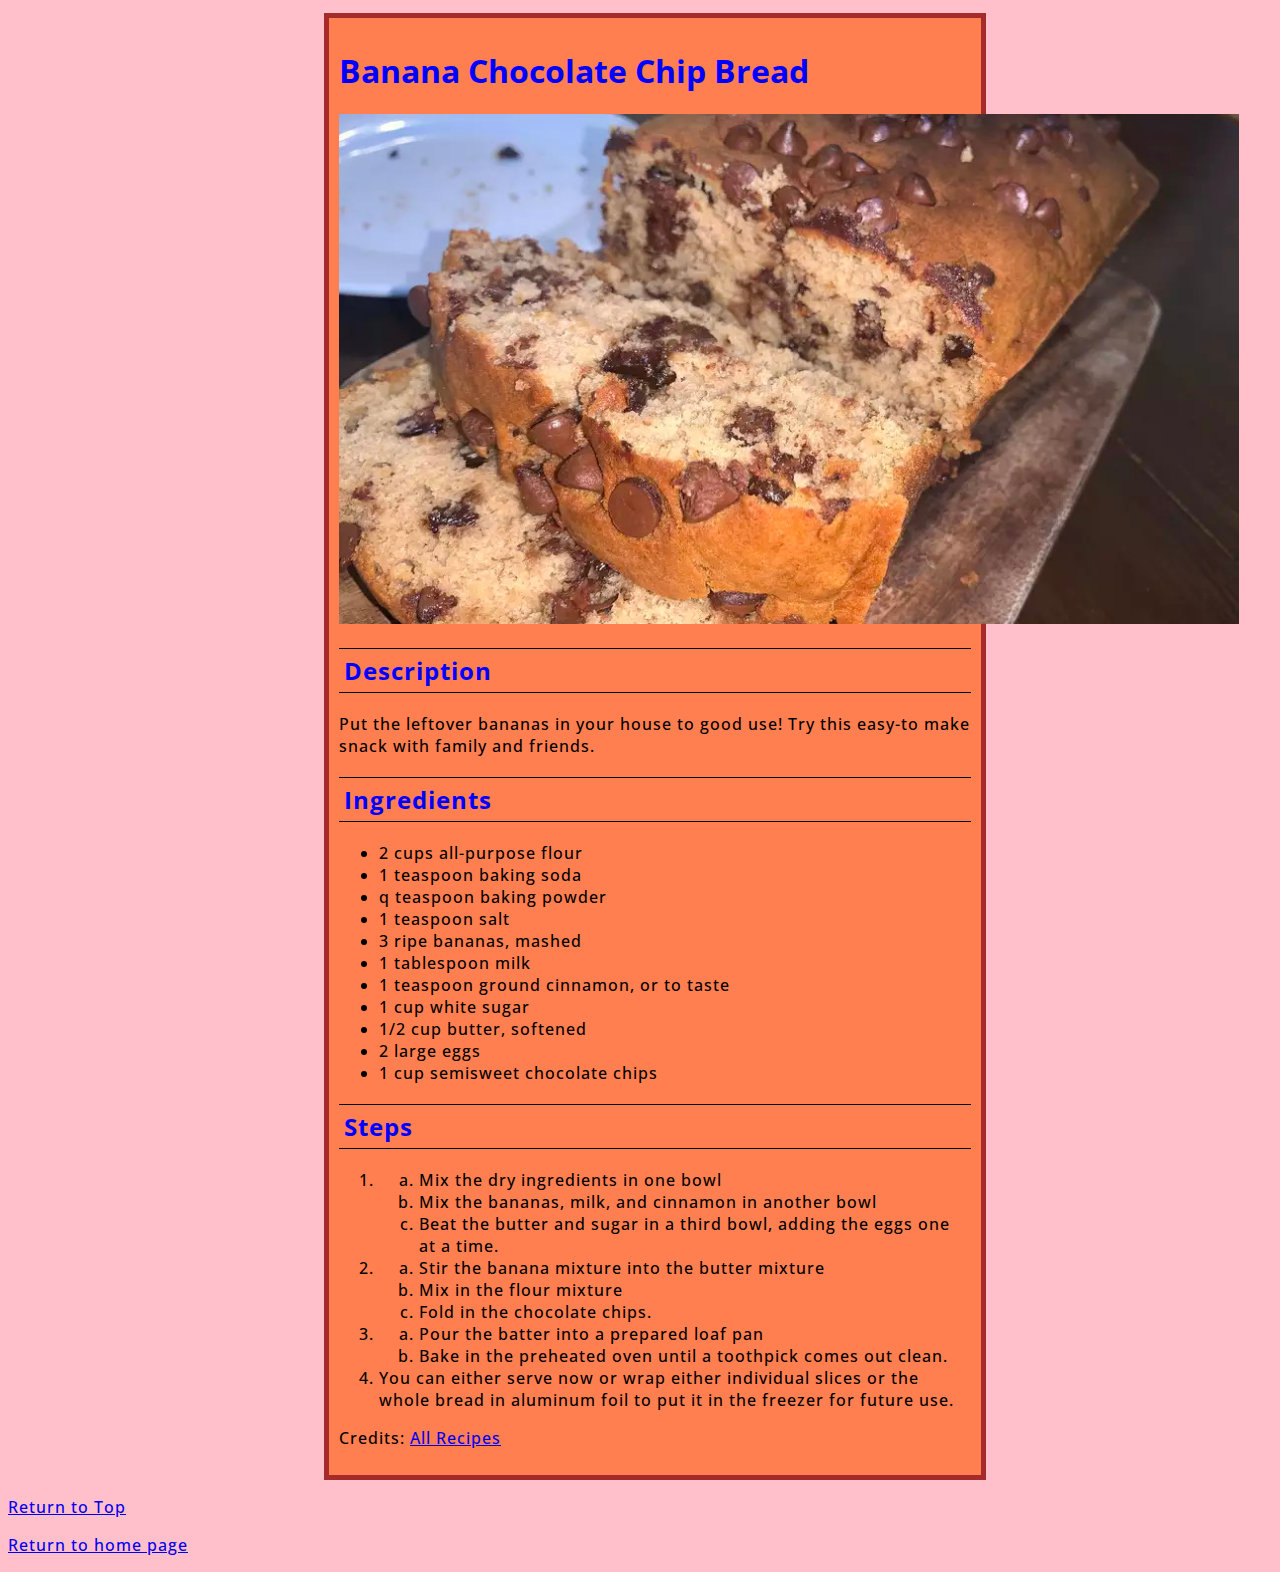
<file: recipes/banana-bread.html>
<!DOCTYPE html>
<html lang="en">
  <head>
    <meta charset="utf-8">
    <link rel="stylesheet" href="./styles/all-recipe-style.css">
    <link rel="stylesheet" href="./styles/banana-bread.css">

    <link rel="preconnect" href="https://fonts.googleapis.com">
    <link rel="preconnect" href="https://fonts.gstatic.com" crossorigin>
    <link href="https://fonts.googleapis.com/css2?family=Open+Sans:wght@300;400&display=swap" rel="stylesheet">
  </head>
  <body>
    <div class="recipe-card">
      <h1>Banana Chocolate Chip Bread</h1>
      <img src="../images/banana-bread.jpg" alt="photo of a banana chocolate chip bread" width="900px" height="510px">
      <h2>Description</h2>
      <p>Put the leftover bananas in your house to good use! Try this easy-to make snack with family and friends.</p>
      <h2>Ingredients</h2>
      <ul>
        <li>2 cups all-purpose flour</li>
        <li>1 teaspoon baking soda</li>
        <li>q teaspoon baking powder</li>
        <li>1 teaspoon salt</li>
        <li>3 ripe bananas, mashed</li>
        <li>1 tablespoon milk</li>
        <li>1 teaspoon ground cinnamon, or to taste</li>
        <li>1 cup white sugar</li>
        <li>1/2 cup butter, softened</li>
        <li>2 large eggs</li>
        <li>1 cup semisweet chocolate chips</li>
      </ul>
      <h2>Steps</h2>
      <ol>
        <li>
          <ol type="a">
            <li>Mix the dry ingredients in one bowl</li>
            <li>Mix the bananas, milk, and cinnamon in another bowl</li>
            <li>Beat the butter and sugar in a third bowl, adding the eggs one at a time.</li>
          </ol>
        </li>
        <li>
          <ol type="a">
            <li>Stir the banana mixture into the butter mixture</li>
            <li>Mix in the flour mixture</li>
            <li>Fold in the chocolate chips.</li>
          </ol>
        </li>
        <li>
          <ol type="a">
            <li>Pour the batter into a prepared loaf pan</li>
            <li>Bake in the preheated oven until a toothpick comes out clean.</li>
          </ol>
        </li>
        <li>You can either serve now or wrap either individual slices or the whole bread in aluminum foil to put it in the freezer for future use.</li>
      </ol>
      <p>Credits: <a href="https://www.allrecipes.com/recipe/230482/banana-chocolate-chip-bread/">All Recipes</a></p>
    </div>
    <p><a href="banana-bread.html">Return to Top</a></p><!-- try to make this into an arrowhead on right side of the page later -->
    <p><a href="../index.html">Return to home page</a></p>
  </body>
</html>
</file>
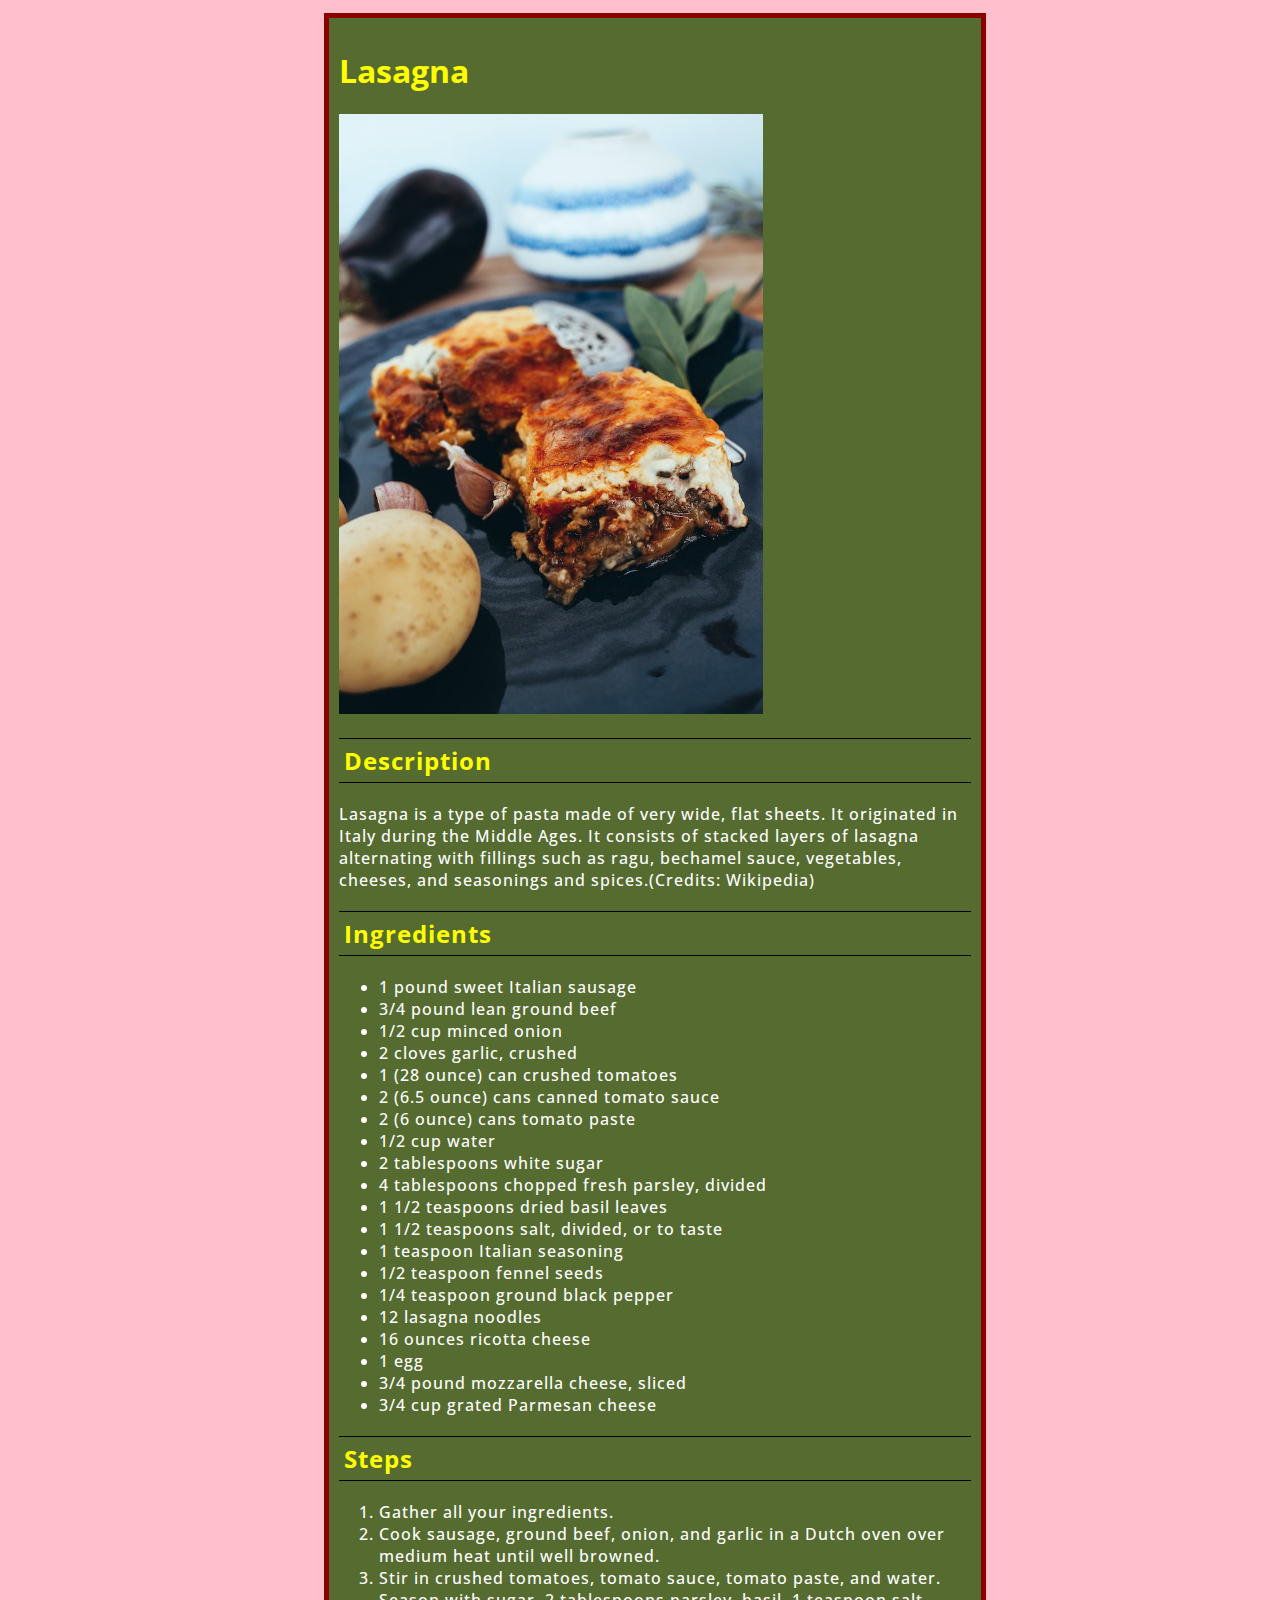
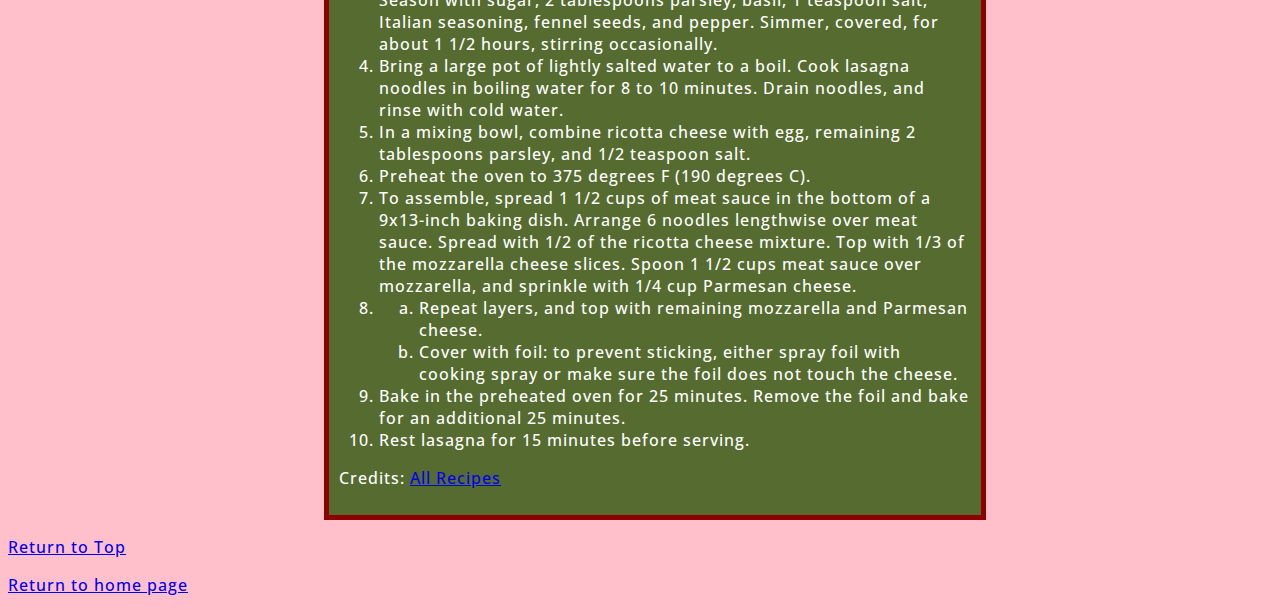
<file: recipes/lasagna.html>
<!DOCTYPE html>
<html lang="en">
  <head>
    <meta charset="utf-8">
    <link rel="stylesheet" href="./styles/all-recipe-style.css">
    <link rel="stylesheet" href="./styles/lasagna.css">
    
    <link rel="preconnect" href="https://fonts.googleapis.com">
    <link rel="preconnect" href="https://fonts.gstatic.com" crossorigin>
    <link href="https://fonts.googleapis.com/css2?family=Open+Sans:wght@300;400&display=swap" rel="stylesheet">
  </head>
  <body>
    <div class="recipe-card">
      <h1>Lasagna</h1>
      <img src="../images/lasagna.jpg" alt="a photo of lasagna" width="424" height="600">
      <h2>Description</h2>
      <p>Lasagna is a type of pasta made of very wide, flat sheets. It originated in Italy during the Middle Ages. It consists of stacked layers of lasagna alternating with fillings such as ragu, bechamel sauce, vegetables, cheeses, and seasonings and spices.(Credits: Wikipedia)</p>
      <h2>Ingredients</h2>
      <ul>
        <li>1 pound sweet Italian sausage</li>
        <li>3/4 pound lean ground beef</li>
        <li>1/2 cup minced onion</li>
        <li>2 cloves garlic, crushed</li>
        <li>1 (28 ounce) can crushed tomatoes</li>
        <li>2 (6.5 ounce) cans canned tomato sauce</li>
        <li>2 (6 ounce) cans tomato paste</li>
        <li>1/2 cup water</li>
        <li>2 tablespoons white sugar</li>
        <li>4 tablespoons chopped fresh parsley, divided</li>
        <li>1 1/2 teaspoons dried basil leaves</li>
        <li>1 1/2 teaspoons salt, divided, or to taste</li>
        <li>1 teaspoon Italian seasoning</li>
        <li>1/2 teaspoon fennel seeds</li>
        <li>1/4 teaspoon ground black pepper</li>
        <li>12 lasagna noodles</li>
        <li>16 ounces ricotta cheese</li>
        <li>1 egg</li>
        <li>3/4 pound mozzarella cheese, sliced</li>
        <li>3/4 cup grated Parmesan cheese</li>
      </ul>
      <h2>Steps</h2>
      <ol>
        <li>Gather all your ingredients.</li>
        <li>Cook sausage, ground beef, onion, and garlic in a Dutch oven over medium heat until well browned.</li>
        <li>Stir in crushed tomatoes, tomato sauce, tomato paste, and water. Season with sugar, 2 tablespoons parsley, basil, 1 teaspoon salt, Italian seasoning, fennel seeds, and pepper. Simmer, covered, for about 1 1/2 hours, stirring occasionally.</li>
        <li>Bring a large pot of lightly salted water to a boil. Cook lasagna noodles in boiling water for 8 to 10 minutes. Drain noodles, and rinse with cold water.</li>
        <li>In a mixing bowl, combine ricotta cheese with egg, remaining 2 tablespoons parsley, and 1/2 teaspoon salt.</li>
        <li>Preheat the oven to 375 degrees F (190 degrees C).</li>
        <li>To assemble, spread 1 1/2 cups of meat sauce in the bottom of a 9x13-inch baking dish. Arrange 6 noodles lengthwise over meat sauce. Spread with 1/2 of the ricotta cheese mixture. Top with 1/3 of the mozzarella cheese slices. Spoon 1 1/2 cups meat sauce over mozzarella, and sprinkle with 1/4 cup Parmesan cheese.</li>
        <li>
          <ol type="a">
            <li>Repeat layers, and top with remaining mozzarella and Parmesan cheese.</li>
            <li>Cover with foil: to prevent sticking, either spray foil with cooking spray or make sure the foil does not touch the cheese.</li>
          </ol> 
        </li>
        <li>Bake in the preheated oven for 25 minutes. Remove the foil and bake for an additional 25 minutes.</li>
        <li>Rest lasagna for 15 minutes before serving.</li>
        <!-- you may add a "I made it!" button later that displays an animation upon clicking .. as well as saving it on a profile automatically made based on your ip? just something worth considering later when you learn css and backend -->
      </ol>
      <p>Credits: <a href="https://www.allrecipes.com/recipe/23600/worlds-best-lasagna/">All Recipes</a></p>
    </div>
    <p><a href="lasagna.html">Return to Top</a></p><!-- try to make this into an arrowhead on right side of the page later -->
    <p><a href="../index.html">Return to home page</a></p>
  </body>
</html>
</file>
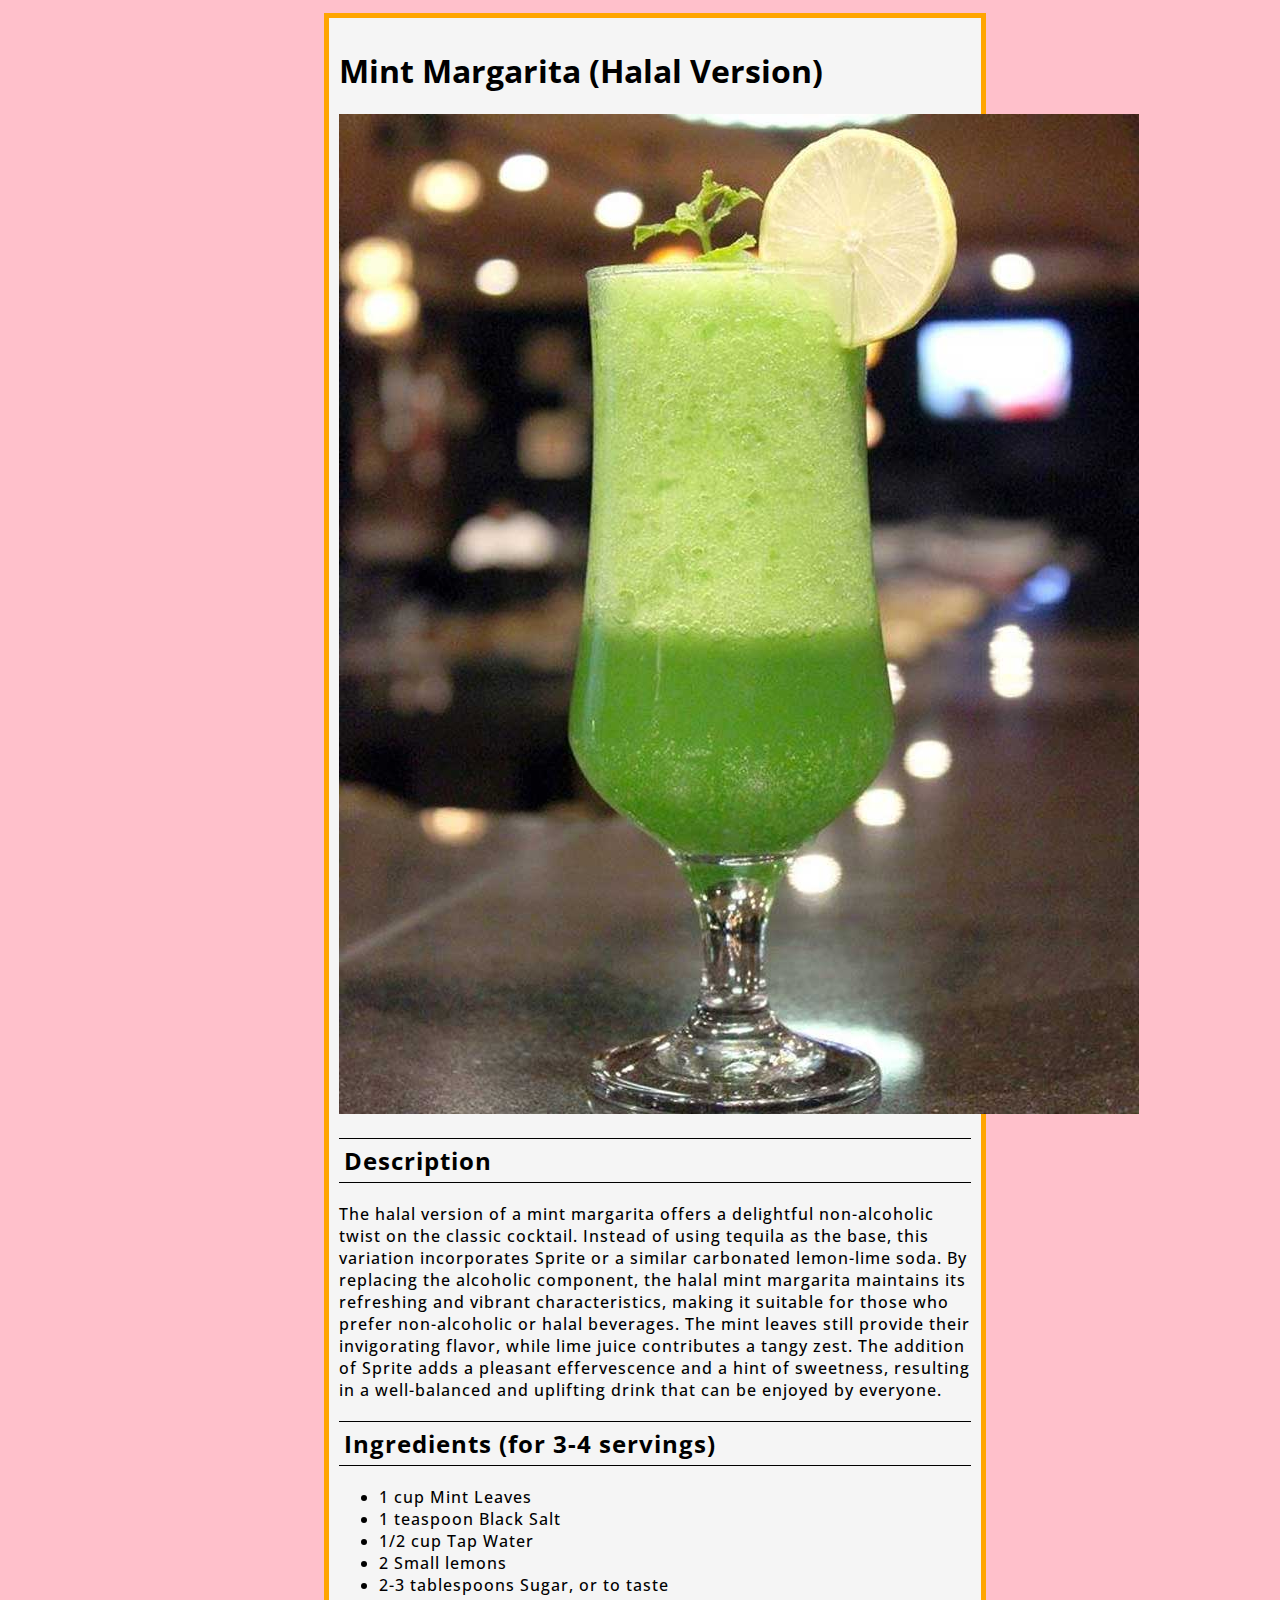
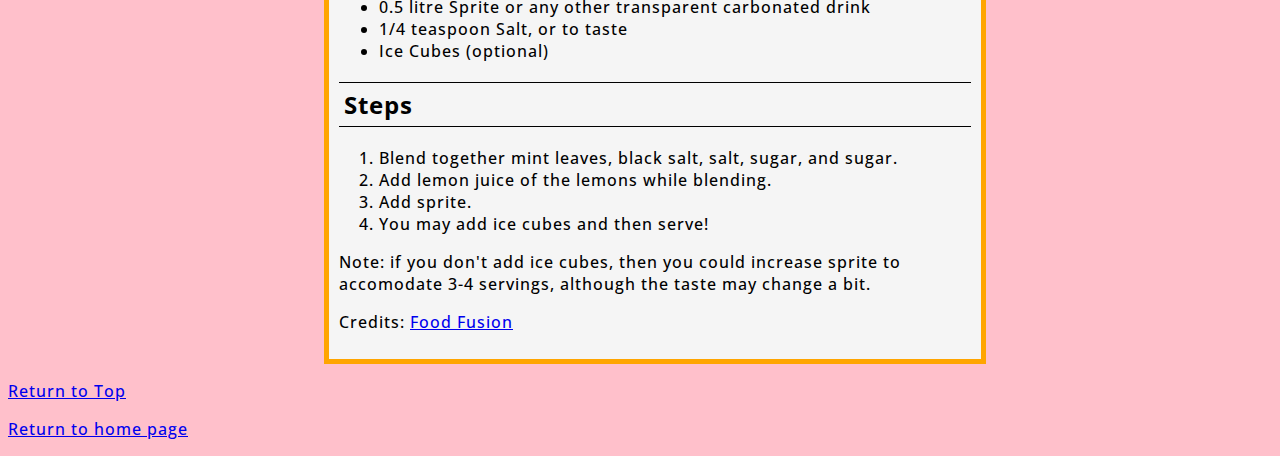
<file: recipes/margarita.html>
<!DOCTYPE html>
<html lang="en">
  <head>
    <meta charset="uft-8">
    <link rel="stylesheet" href="./styles/all-recipe-style.css">
    <link rel="stylesheet" href="./styles/margarita.css">
      <title></title>

    <link rel="preconnect" href="https://fonts.googleapis.com">
    <link rel="preconnect" href="https://fonts.gstatic.com" crossorigin>
    <link href="https://fonts.googleapis.com/css2?family=Open+Sans:wght@300;400&display=swap" rel="stylesheet">
  </head>
  <body>
    <div class="recipe-card">
      <h1>Mint Margarita (Halal Version)</h1>
      <img src="../images/mint-margarita.jpg" alt="photo of a halal mint margarita, it looks very green smoothie-like, except for the frothy-stuff at top, which gives away the use of carbonated drinks" width="800px" height="1000px">
      <h2>Description</h2>
      <p>The halal version of a mint margarita offers a delightful non-alcoholic twist on the classic cocktail. Instead of using tequila as the base, this variation incorporates Sprite or a similar carbonated lemon-lime soda. By replacing the alcoholic component, the halal mint margarita maintains its refreshing and vibrant characteristics, making it suitable for those who prefer non-alcoholic or halal beverages. The mint leaves still provide their invigorating flavor, while lime juice contributes a tangy zest. The addition of Sprite adds a pleasant effervescence and a hint of sweetness, resulting in a well-balanced and uplifting drink that can be enjoyed by everyone.</p>
      <h2>Ingredients (for 3-4 servings)</h2>
      <ul>
        <li>1 cup Mint Leaves</li>
        <li>1 teaspoon Black Salt</li>
        <li>1/2 cup Tap Water</li>
        <li>2 Small lemons</li>
        <li>2-3 tablespoons Sugar, or to taste</li>
        <li>0.5 litre Sprite or any other transparent carbonated drink</li>
        <li>1/4 teaspoon Salt, or to taste</li>
        <li>Ice Cubes (optional)</li>
      </ul>
      <h2>Steps</h2>
      <ol>
        <li>Blend together mint leaves, black salt, salt, sugar, and sugar.</li>
        <li>Add lemon juice of the lemons while blending.</li>
        <li>Add sprite.</li>
        <li>You may add ice cubes and then serve!</li>
      </ol>
      <p>Note: if you don't add ice cubes, then you could increase sprite to accomodate 3-4 servings, although the taste may change a bit.</p>
      <p>Credits: <a href="https://www.foodfusion.com/recipe/mint-mojito/">Food Fusion</a></p>
    </div>
    <p><a href="margarita.html">Return to Top</a></p><!-- try to make this into an awworhead on right side of the page later -->
    <p><a href="../index.html">Return to home page</a></p>
  </body>
</html>
</file>
<file: recipes/styles/all-recipe-style.css>
body {
background-color: pink;
font-family: 'Open Sans', sans-serif;
}
div.recipe-card 
{
width: 50%;
margin-left: 25%;
margin-top: 1%;
margin-bottom: 1%;
padding: 10px;
}
p, ul ,ol {
letter-spacing: 1px;
font-weight: 500;
}
h2 {
  letter-spacing: 1px;
  border-top: 1px solid black;
  border-bottom: 1px solid black;
  padding: 5px;
}
</file>
<file: recipes/styles/banana-bread.css>
div.recipe-card 
{
background-color: coral;
border: 5px brown solid;
}
h1, h2 {
color: blue;
}
</file>
<file: recipes/styles/lasagna.css>
div.recipe-card 
{
background-color: darkolivegreen;
border: 5px darkred solid;
}
h1, h2 {
color: yellow;
}
p, ul, ol {
color: white;
}
</file>
<file: recipes/styles/margarita.css>
div.recipe-card 
{
background-color: whitesmoke;
border: 5px orange solid;
}
</file>
